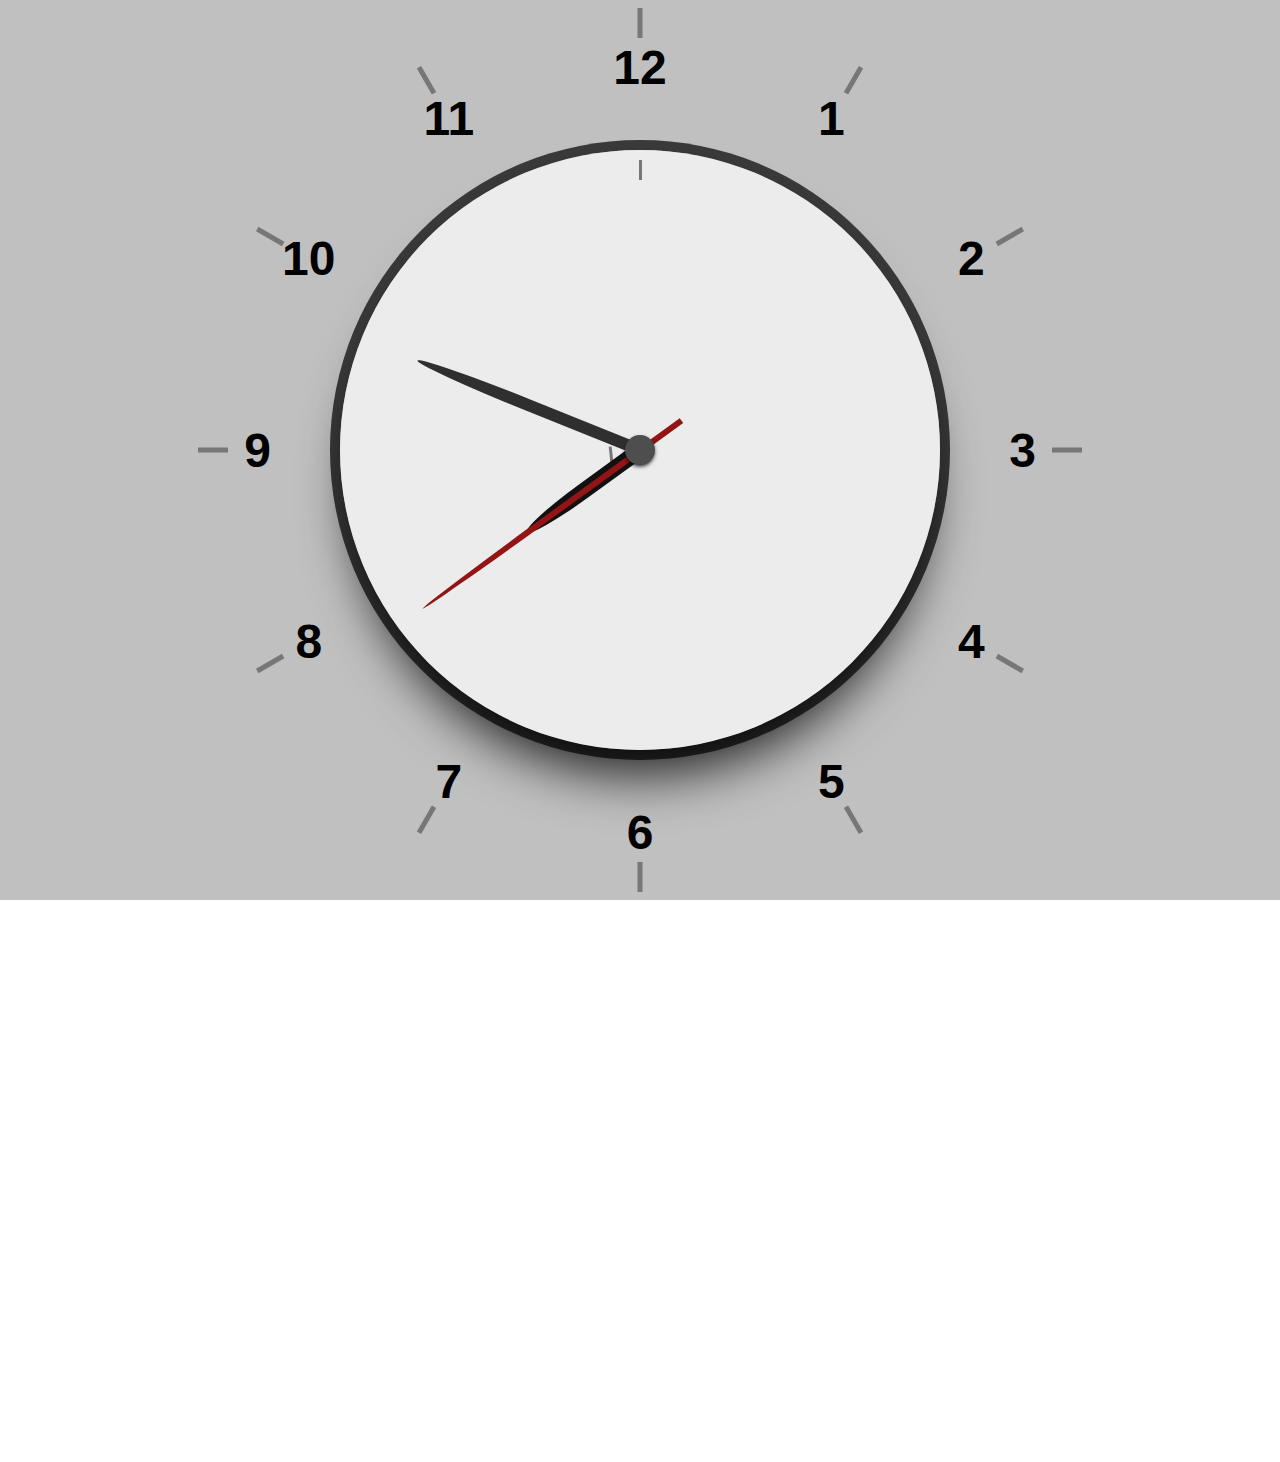
<file: index.html>
<!DOCTYPE html>
<html lang="en">
<head>
    <meta charset="UTF-8">
    <meta http-equiv="X-UA-Compatible" content="IE=edge">
    <meta name="viewport" content="width=device-width, initial-scale=1.0">
    <link rel="stylesheet" href="main.css">
    <script defer src= "main.js"></script>
    <title>AnalogClock</title>
</head>
<body>

  <div id="app">
    <div class="clock" id=clock>
      <div class="dot"></div>
      <div class="hands">
        <div class="hour-hand"></div>
        <div class="minute-hand"></div>
        <div class="second-hand"></div>

        </div>
   </div>


      <div class="hours">
          <div class= "num num1">
            <div>1</div>
          </div>
          <div class= "num num2">
            <div>2</div>
          </div>
          <div class= "num num3">
            <div>3</div>
          </div>
          <div class= "num num4">
            <div>4</div>
          </div>
          <div class= "num num5">
            <div>5</div>
          </div>
          <div class= "num num6">
            <div>6</div>
          </div>
          <div class= "num num7">
            <div>7</div>
          </div>
          <div class= "num num8">
            <div>8</div>
          </div>
          <div class= "num num9">
            <div>9</div>
          </div>
          <div class= "num num10">
            <div>10</div>
          </div>
          <div class= "num num11">
            <div>11</div>
          </div>
          <div class= "num num12">
            <div>12</div>
          </div>
      </div>
      <div class="diallines"></div>
    </div>
 <body>
 <html>
</file>
<file: main.css>
* {
    margin: 0;
    padding: 0;
    box-sizing: border-box;
}

#app {
    background-color:silver;
    font-family:'Segoe UI', Tahoma, Geneva, Verdana, sans-serif;
    min-height: 100vh;
    display: flex;
    justify-content: center;
    align-items: center;
}

.clock {
    position: relative;
    background: rgba(255, 255, 255, 0.7);
    width: 600px;
    height: 600px;
    border-radius: 50%;
    box-shadow: 0 0 0 10px rgba(0, 0, 0, 0.7),
                0 3vw 4vw -1vw  rgba(0, 0, 0, 0.8) ;  
}

.num{
    position: absolute;
    width: 100%;
    height: 100%;
    top: 0;
    left: 0;
    text-align: center;
    font-size: 3rem;
    font-weight: 700;
    padding: 40px;
} 

.num::after{
    content: '';
    position: absolute;
    width: 5px;
    height: 30px;
    margin-top: 8px;
    top: 0;
    left: 50%;
    transform: translate(-50%);
    background-color: #777;    
}

.hands > div {
    position: absolute;
    left: 50%;
    bottom: 50%;
    border-top-left-radius: 50%;
    border-top-right-radius: 50%;
}

.hour-hand {
    z-index: 5;
    width: 16px;
    height: 140px;
    background: rgb(17, 17, 17);
    top: 160px;
    margin-left: -8px;
    transform-origin: 50% 140px;
}

.minute-hand {
    z-index: 6;
    width: 12px;
    height: 240px;
    background: rgb(47, 47, 47);
    top: 60px;
    margin-left: -6px;
    transform-origin: 50% 240px;
}

.second-hand {
    z-index: 7;
    width: 6px;
    height: 320px;
    background: rgb(147, 20, 20);
    top: 30px;
    margin-left: -2px;
    transform-origin: 50% 270px;
}

.dot {
    position: absolute;
    z-index: 8;
    width: 30px;
    height: 30px;
    border-radius: 50%;
    background: rgb(79, 78, 78);
    left: 50%;
    top: 50%;
    box-shadow: 0 2px 4px -1px #000;
    transform: translate(-50%, -50%);
}

.hours > span {
    display: inline-block;
    position: absolute;
    color: #000;
    font-size: 50px;
    font-weight: 700;
    z-index: 4;
}

.num1 {
    transform: rotate(30deg);
}
.num1 div{
    transform: rotate(-30deg);
}
.num2 {
    transform: rotate(60deg);
}
.num2 div{
    transform: rotate(-60deg);
}
.num3 {
    transform: rotate(90deg);
}
.num3 div{
    transform: rotate(-90deg);
}
.num4 {
    transform: rotate(120deg);
}
.num4 div{
    transform: rotate(-120deg);
}
.num5 {
    transform: rotate(150deg);
}
.num5 div{
    transform: rotate(-150deg);
}
.num6 {
    transform: rotate(180deg);
}
.num6 div{
    transform: rotate(-180deg);
}
.num7 {
    transform: rotate(210deg);
}
.num7 div{
    transform: rotate(-210deg);
}
.num8 {
    transform: rotate(240deg);
}
.num8 div{
    transform: rotate(-240deg);
}
.num9 {
    transform: rotate(270deg);
}
.num9 div{
    transform: rotate(-270deg);
}
.num10 {
    transform: rotate(300deg);
}
.num10 div{
    transform: rotate(-300deg);
}
.num11 {
    transform: rotate(330deg);
}
.num11 div{
    transform: rotate(-330deg);
}


.diallines {
    position: absolute;
    z-index: 2;
    width: 3px;
    height: 20px;
    background: #777;
    left: 50%;
    margin-left: -1px;
    margin-top: 10px;
    transform-origin: 50% 290px;
}
</file>
